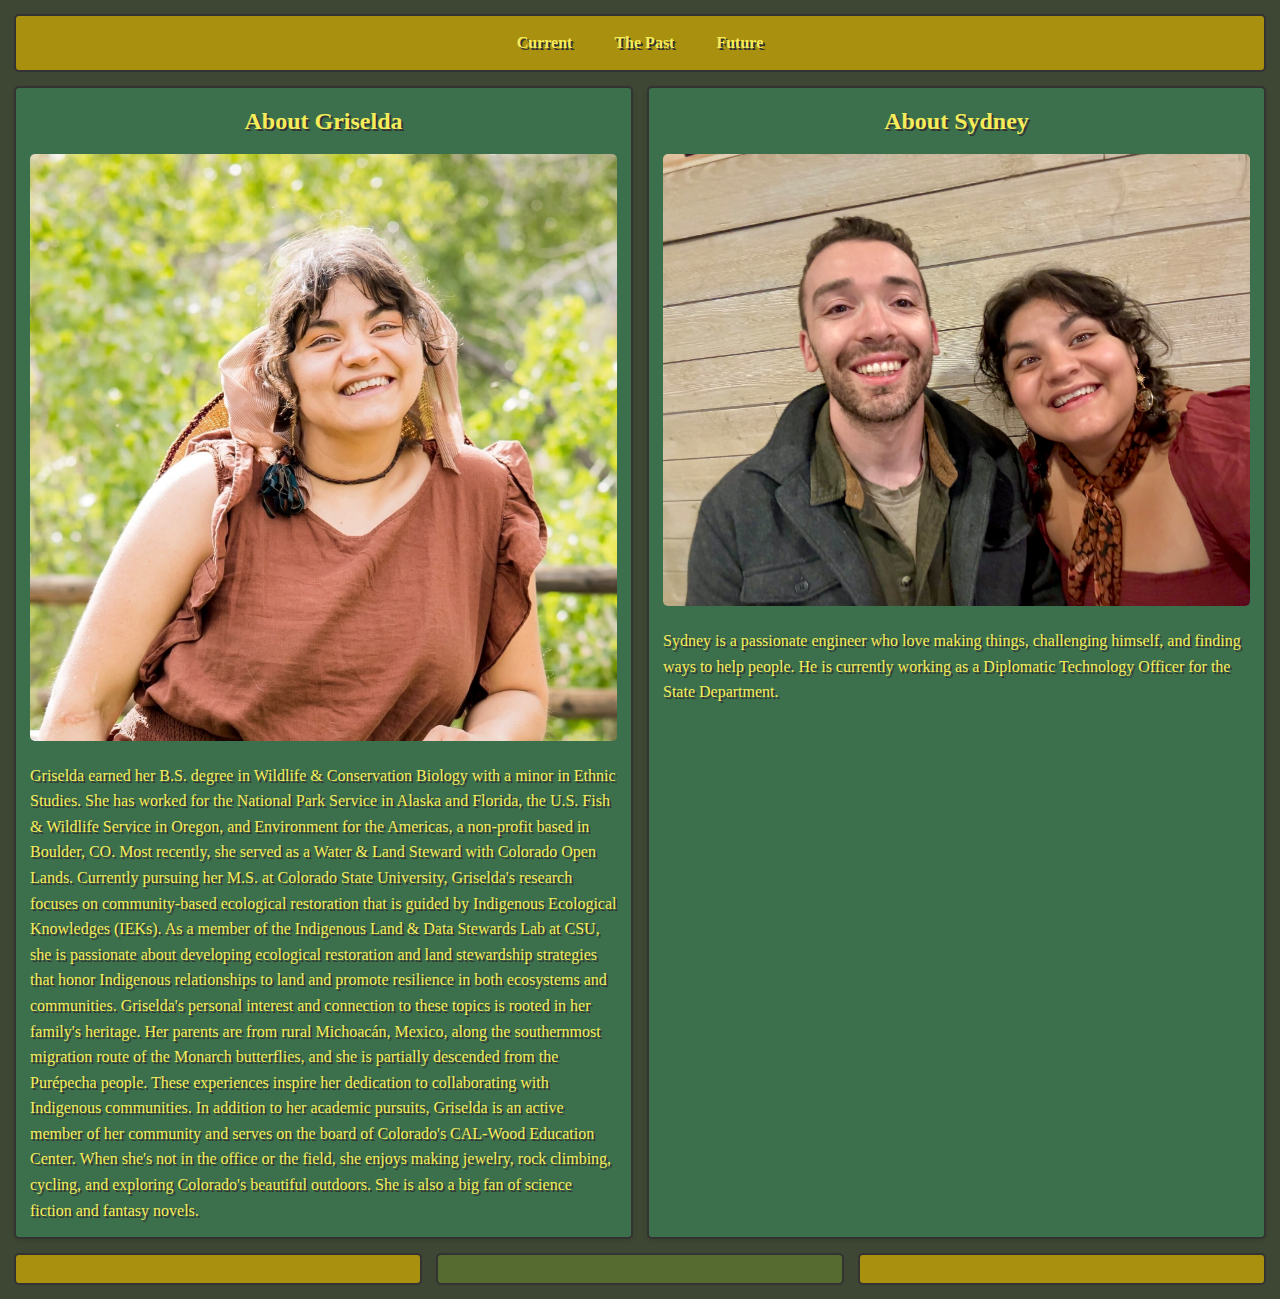
<file: index.html>
<!DOCTYPE html>
<html lang="en">
<head>
    <meta charset="UTF-8">
    <meta name="viewport" content="width=device-width, initial-scale=1.0">
    <title>Our Engagement Journey</title>
    <link rel="stylesheet" href="styles.css">
</head>
<body>
    <!-- Navigation Bar -->
    <nav>
        <ul>
            <li><a href="index.html">Current</a></li>
            <li><a href="past.html">The Past</a></li>
            <li><a href="future.html">Future</a></li>
        </ul>
    </nav>

    <!-- Main Section - About Us -->
    <main>
        <article>
            <h2>About Griselda</h2>
            <img src="images/CurrentPhotos/IMG_4054.JPG" alt="Griselda">
            <p>Griselda earned her B.S. degree in Wildlife & Conservation Biology with a minor 
                in Ethnic Studies. She has worked for the National Park Service in Alaska and Florida,
                the U.S. Fish & Wildlife Service in Oregon, and Environment for the Americas,
                a non-profit based in Boulder, CO. Most recently, 
                she served as a Water & Land Steward with Colorado Open Lands.
                Currently pursuing her M.S. at Colorado State University, Griselda&#39;s research 
                focuses on community-based ecological restoration that is guided by 
                Indigenous Ecological Knowledges (IEKs). As a member of the Indigenous 
                Land & Data Stewards Lab at CSU, she is passionate about developing ecological 
                restoration and land stewardship strategies that honor Indigenous relationships 
                to land and promote resilience in both ecosystems and communities.
                Griselda&#39;s personal interest and connection to these topics is rooted in 
                her family&#39;s heritage. Her parents are from rural Michoacán, Mexico, 
                along the southernmost migration route of the Monarch butterflies, 
                and she is partially descended from the Purépecha people. 
                These experiences inspire her dedication to collaborating with Indigenous communities.
                In addition to her academic pursuits, Griselda is an 
                active member of her community and serves on the board of Colorado&#39;s 
                CAL-Wood Education Center. When she&#39;s not in the office or the field, 
                she enjoys making jewelry, rock climbing, cycling, and exploring 
                Colorado&#39;s beautiful outdoors. She is also a big fan of science fiction and fantasy novels.</p>
            
        </article>
        <article>
            <h2>About Sydney</h2>
            <img src="images/CurrentPhotos/RenderedImage.jpeg" alt="Me">
            <p>Sydney is a passionate engineer who love making things, challenging himself, 
                and finding ways to help people. He is currently working as a Diplomatic Technology 
                Officer for the State Department. </p>
        </article>
    </main>

    <!-- Footer with Interactive Boxes -->
<footer>
    <div id="footer-box-1" class="footer-box"></div>
    <div class="center-box" id="footer-box-center-current" class="footer-box"></div> <!-- Unique ID for Current Page -->
    <div id="footer-box-3" class="footer-box"></div>
</footer>
<!-- Password Popup Placeholder -->
<div id="password-popup" class="hidden">
    <div class="popup-content">
        <p>Enter Password:</p>
        <input type="password" id="password-input" placeholder="Password">
        <button id="submit-password">Submit</button>
    </div>
</div>
<script src="script.js" defer></script>
</body>
</html>
</file>
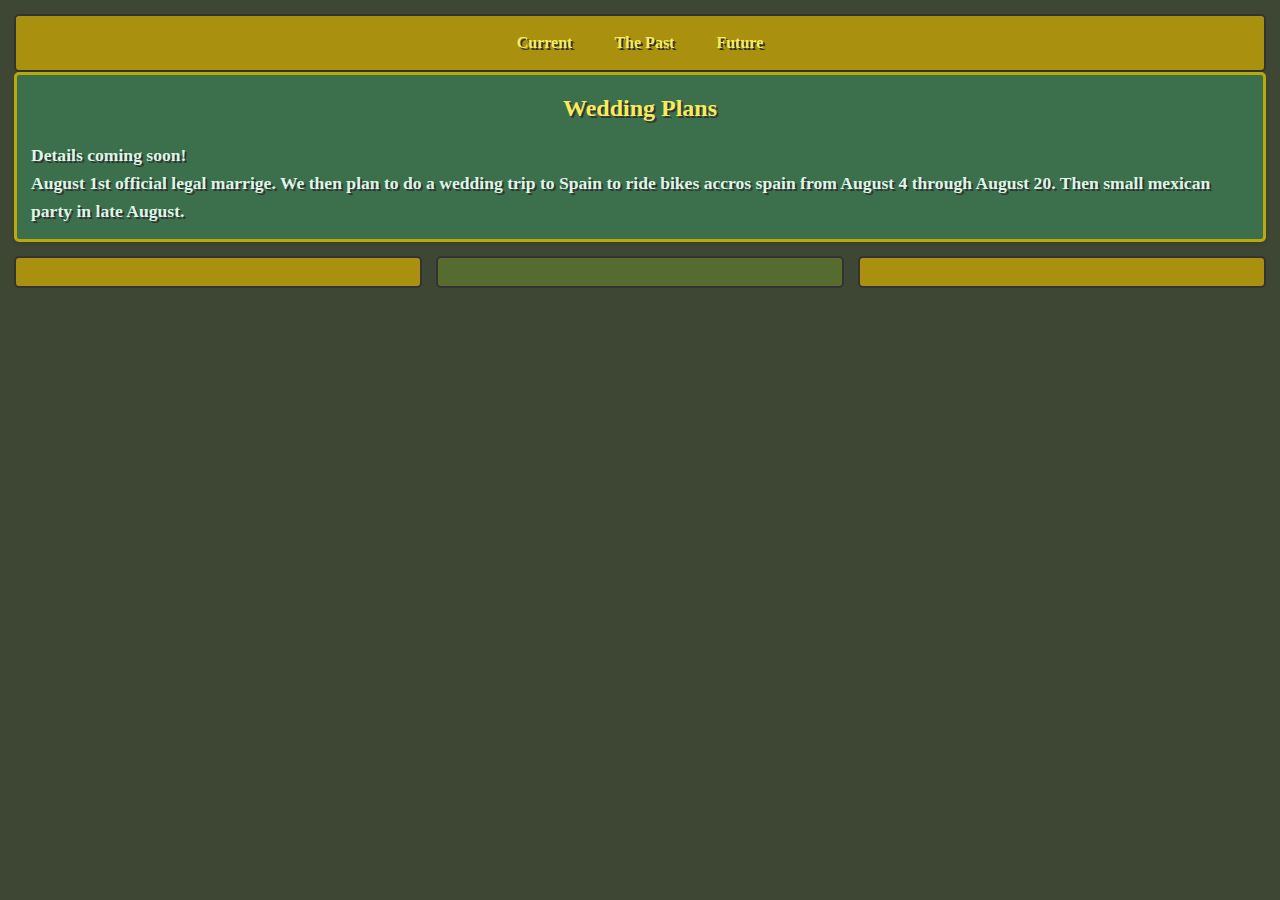
<file: future.html>
<!-- Third Page (future.html) -->
<!DOCTYPE html>
<html lang="en">
<head>
    <meta charset="UTF-8">
    <meta name="viewport" content="width=device-width, initial-scale=1.0">
    <title>Our Future</title>
    <link rel="stylesheet" href="styles.css">
    
</head>
<body>
    <!-- Navigation Bar -->
    <nav>
        <ul>
            <li><a href="index.html">Current</a></li>
            <li><a href="past.html">The Past</a></li>
            <li><a href="future.html">Future</a></li>
        </ul>
    </nav>

    
  
        <section>
            <h2>Wedding Plans</h2>
            <p>Details coming soon!</p>
            <p>August 1st official legal marrige. We then plan to do a wedding trip to Spain to ride bikes accros spain from August 4 
                through August 20. Then small mexican party in late August. 
            </p>
        </section>
   
    <!-- Footer with Interactive Boxes -->
    <footer>
        <div id="footer-box-1" class="footer-box"></div>
        <div class="center-box" id="footer-box-center-future" class="footer-box"></div> <!-- Unique ID for Future Page -->
        <div id="footer-box-3" class="footer-box"></div>
    </footer>
    <!-- Password Popup Placeholder -->
<div id="password-popup" class="hidden">
    <div class="popup-content">
        <p>Enter Password:</p>
        <input type="password" id="password-input" placeholder="Password">
        <button id="submit-password">Submit</button>
    </div>
</div>
<script src="script.js" defer></script>
</body>
</html>

<!-- Secret Page (hidden.html) - Hidden page content will be added here based on password verification -->
<!-- To be filled later -->
</file>
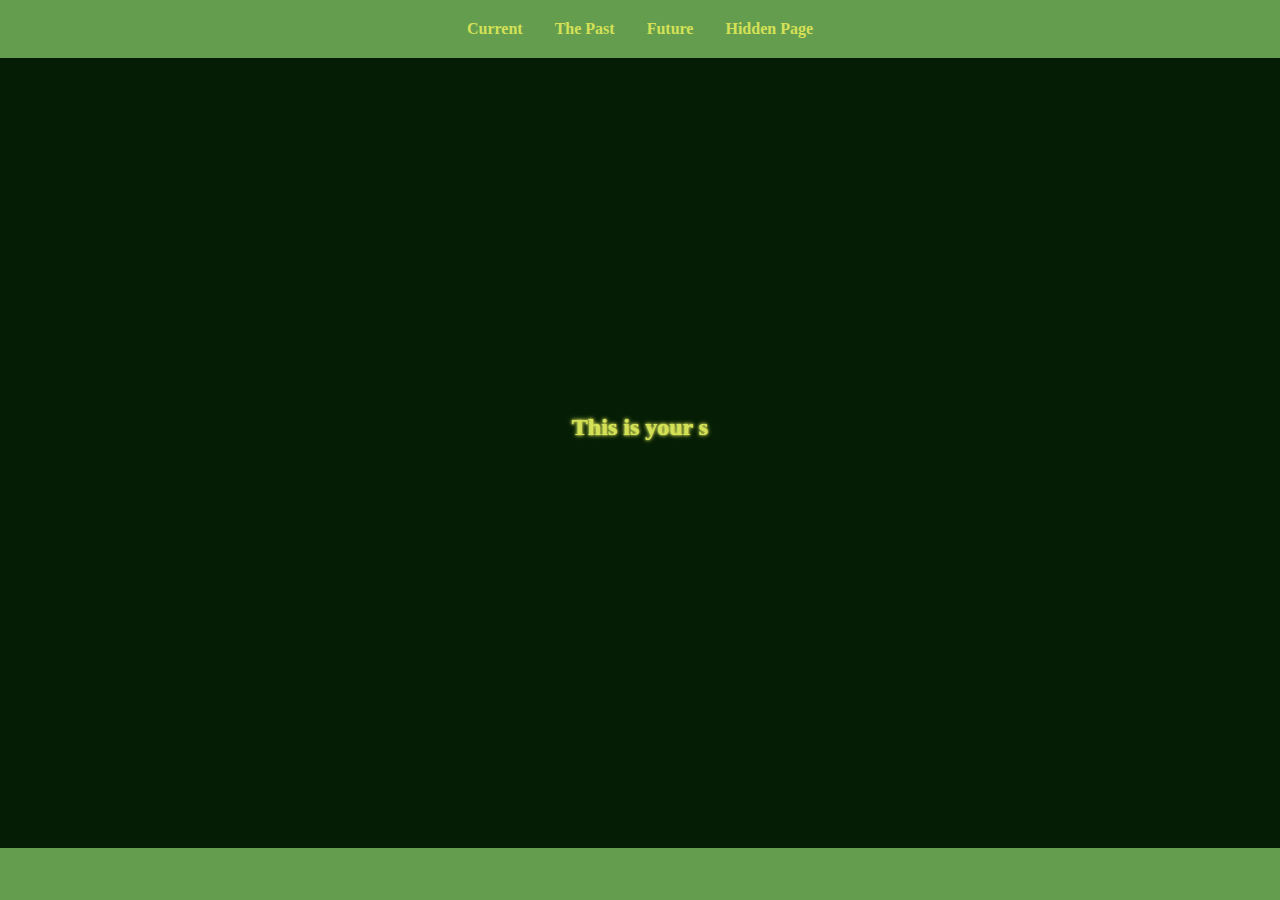
<file: hidden.html>
<!DOCTYPE html>
<html lang="en">
<head>
    <meta charset="UTF-8">
    <meta name="viewport" content="width=device-width, initial-scale=1.0">
    <title>Hidden Page for Griselda</title>
    <style>
        /* CSS for Hidden Page */

        :root {
            --color-dark-green: #051d05;
            --color-light-green: #d4e157;
            --color-rust-red: #659d4e;
            --color-footer-background: #659d4e;
            --spacing-unit: 16px;
            --border-radius: 10px;
            --font-family: 'Cormorant Garamond', serif;
            --text-shadow: 0 0 1px var(--color-light-green), 0 0 3px var(--color-light-green), 0 0 5px var(--color-light-green);
        }

        /* General Reset */
        * {
            margin: 0;
            padding: 0;
            box-sizing: border-box;
        }

        body {
            font-family: var(--font-family);
            background-color: var(--color-dark-green);
            color: var(--color-light-green);
            line-height: 1.6;
        }

        /* Navigation Bar */
        nav {
            background-color: var(--color-rust-red);
            padding: var(--spacing-unit);
        }

        nav ul {
            display: flex;
            justify-content: center;
            list-style: none;
            gap: var(--spacing-unit);
        }

        nav ul li a {
            color: var(--color-light-green);
            text-decoration: none;
            font-weight: bold;
        }

        /* Main Section */
        main {
            display: flex;
            justify-content: center;
            align-items: center;
            height: calc(100vh - 160px); /* Adjust for header and footer */
        }

        .main-container {
            background-color: var(--color-dark-green);
            padding: var(--spacing-unit);
            border-radius: var(--border-radius);
            text-align: center;
            width: 100%;
            max-width: 1200px;
        }

        .glowing-text {
            color: var(--color-light-green);
            text-shadow: var(--text-shadow);
        }

        /* Footer */
        footer {
            position: fixed;
            bottom: 0;
            left: 0;
            width: 100%;
            background-color: var(--color-footer-background);
            padding: var(--spacing-unit);
            text-align: center;
            margin: 0;
        }

        .footer-box {
            height: 50px;
            background-color: var(--color-footer-background);
            border-radius: var(--border-radius);
        }

        /* Mobile First Design */
        @media (min-width: 768px) {
            nav ul {
                gap: calc(var(--spacing-unit) * 2);
            }

            .footer-box {
                height: 20px;
            }
        }
    </style>
</head>
<body>
    <!-- Navigation Bar -->
    <nav>
        <ul>
            <li><a href="index.html">Current</a></li>
            <li><a href="past.html">The Past</a></li>
            <li><a href="future.html">Future</a></li>
            <li><a href="hidden.html">Hidden Page</a></li>
        </ul>
    </nav>

    <!-- Main Section - Placeholder for a message -->
    <main>
        <div class="main-container">
            <!-- Empty at the start, to be filled with JavaScript typing effect -->
            <h2 class="glowing-text" style="display: none;">This is your special place, Griselda.</h2>
            <p class="glowing-text" style="display: none;">You are incredible, and this journey is just beginning. I can't wait to spend forever with you.</p>
        </div>
    </main>

    <!-- Footer with Interactive Box -->
    <footer>
        <div id="footer-box" class="footer-box"></div>
    </footer>

    <script>
        // JavaScript for Typing Effect on Hidden Page
        document.addEventListener('DOMContentLoaded', () => {
            typeText();
        });

        function typeText() {
            const elements = document.querySelectorAll('.glowing-text');
            let currentElementIndex = 0;
            let index = 0;

            // Hide all elements initially
            elements.forEach(element => {
                element.style.display = 'none';
                element.setAttribute('data-original-text', element.innerText);
                element.textContent = ''; // Clear the text to avoid duplication
            });

            // Start typing effect for the first element
            function type() {
                if (currentElementIndex < elements.length) {
                    const currentElement = elements[currentElementIndex];
                    const currentText = currentElement.getAttribute('data-original-text');
                    currentElement.style.display = 'block';

                    if (index < currentText.length) {
                        currentElement.textContent += currentText.charAt(index);
                        index++;
                        setTimeout(type, 50); // Adjust typing speed here for a slower effect
                    } else {
                        // Move to the next element if it exists
                        currentElementIndex++;
                        index = 0;
                        setTimeout(type, 50); // Pause before typing the next element
                    }
                }
            }
            type();
        }
    </script>
</body>
</html>
</file>
<file: styles.css>
/* Define CSS Variables for Easy Updates */
:root {
    --color-background: #3d4733; /* Sandy light color */
    --color-main:#3c704d;
    --color-text: rgb(246, 236, 90); 
    --color-text-light: rgb(220, 246, 228);
    --color-text-golden: rgb(213, 199, 115);
    --color-primary: #aa900f; /* Rusty red for accents */
    --color-secondary: #556b2f; /* Olive green */
    --color-box-background: #8b4513; /* Dark earthy brown for footer */
    --color-box-selected: #a0522d; /* Selected box color */
    
    --font-family: 'Cormorant Garamond', serif; /* Romantic font */
    --font-size-base: 16px;
    --border-radius: 5px;
    --spacing-unit: 14px;
}

/* General Reset and Body Styles */
* {
    margin: 0;
    padding: 0;
    box-sizing: border-box;
}

body {
    font-family: var(--font-family);
    font-size: var(--font-size-base);
    background-color: var(--color-background);
    color: var(--color-text);
    line-height: 1.6;
    padding: var(--spacing-unit);
}

/* Navigation Bar */
nav {
    background-color: var(--color-primary);
    padding: var(--spacing-unit) 0;
    border: #333 2px solid;
    border-radius: var(--border-radius);
}

nav ul {
    display: flex;
    justify-content: center;
    list-style: none;
    gap: var(--spacing-unit);
}

nav ul li a {
    color: var(--color-text);
    text-decoration: none;
    padding: var(--spacing-unit) var(--spacing-unit);
    border-radius: var(--border-radius);
    transition: background-color 0.3s;
    font-weight: bolder;
    text-shadow: 2px 2px #333;
}

nav ul li a:hover {
    background-color: var(--color-secondary);
    color: var(--color-text-golden);
}

/* Main Content */
main {
    display: grid;
    grid-template-columns: 1fr;
    gap: var(--spacing-unit);
    margin: var(--spacing-unit) 0;
}

@media (min-width: 768px) {
    main {
        grid-template-columns: 1fr 1fr;
    }
}

article {
    background: var(--color-main);
    padding: var(--spacing-unit);
    border-radius: var(--border-radius);
    box-shadow: 0 2px 5px rgba(0, 0, 0, 0.1);
    text-shadow: 2px 2px #333;
    border: #333 2px solid;
    border-radius: var(--border-radius);
}

img {
    width: 100%;
    border-radius: var(--border-radius);
    margin-bottom: var(--spacing-unit);
}

/* Footer with Interactive Boxes */
footer {
    display: grid;
    grid-template-columns: repeat(3, 1fr);
    gap: var(--spacing-unit);
    margin-top: var(--spacing-unit);
    
}

.footer-box {
    background-color: var(--color-primary);
    color: #fff0ff;
    padding: var(--spacing-unit);
    text-align: center;
    transition: background-color 0.3s;
    height: 1em;
    border: #333 2px solid;
    border-radius: var(--border-radius);
}

.center-box {
    background-color: var(--color-secondary); /* Olive green box */
    cursor: pointer;
    border: #333 2px solid;
    border-radius: var(--border-radius);
    
}

.footer-box.selected {
    background-color: var(--color-primary); /* Turn green boxes to red when selected */
}

/* Utility Classes */
.hidden {
    display: none;
}

.full-width {
    width: 100%;
}

/* Sections for The Past Page */
section {
    display: flex;
    flex-direction: column; /* Ensure content stacks vertically */
    background: var(--color-main);
    padding: var(--spacing-unit);
    border-radius: var(--border-radius);
    margin-bottom: var(--spacing-unit);
    box-shadow: 0 2px 5px rgba(0, 0, 0, 0.1);
    border: #baa90b 3px solid;
}

/* Images within sections */
section img {
    margin-top: var(--spacing-unit); /* Add spacing between the header and images */
    width: 100%; /* Ensure images are responsive */
    border-radius: var(--border-radius);
}

/* For larger screens */
@media (min-width: 768px) {
    section {
        grid-template-columns: 1fr; /* Make each section span the full width */
    }
}


h2 {
    margin-bottom: var(--spacing-unit);
    color: var(--color-text);
    text-align: center;
    text-shadow: 2px 2px #333;
}

/* Future Wedding Page Styles */
section p {
    font-size: 1.1em;
    color: var(--color-text-light);
    font-weight: bold;
    text-shadow: 2px 2px #333;
}

/* Password Alert and Hidden Page */
#password-input {
    display: none;
    margin-top: var(--spacing-unit);
    padding: var(--spacing-unit);
    border: 1px solid var(--color-secondary);
    border-radius: var(--border-radius);
}

/* Password Popup Styles */
#password-popup {
    position: fixed;
    top: 50%;
    left: 50%;
    transform: translate(-50%, -50%);
    background: #fff;
    padding: var(--spacing-unit);
    box-shadow: 0 4px 8px rgba(0, 0, 0, 0.3);
    border-radius: var(--border-radius);
    z-index: 1000;
}

.popup-content {
    display: flex;
    flex-direction: column;
    align-items: center;
}

#submit-password {
    margin-top: var(--spacing-unit);
    padding: var(--spacing-unit);
    background-color: var(--color-primary);
    color: #fff;
    border: none;
    border-radius: var(--border-radius);
    cursor: pointer;
}

#submit-password:hover {
    background-color: var(--color-secondary);
}
</file>
